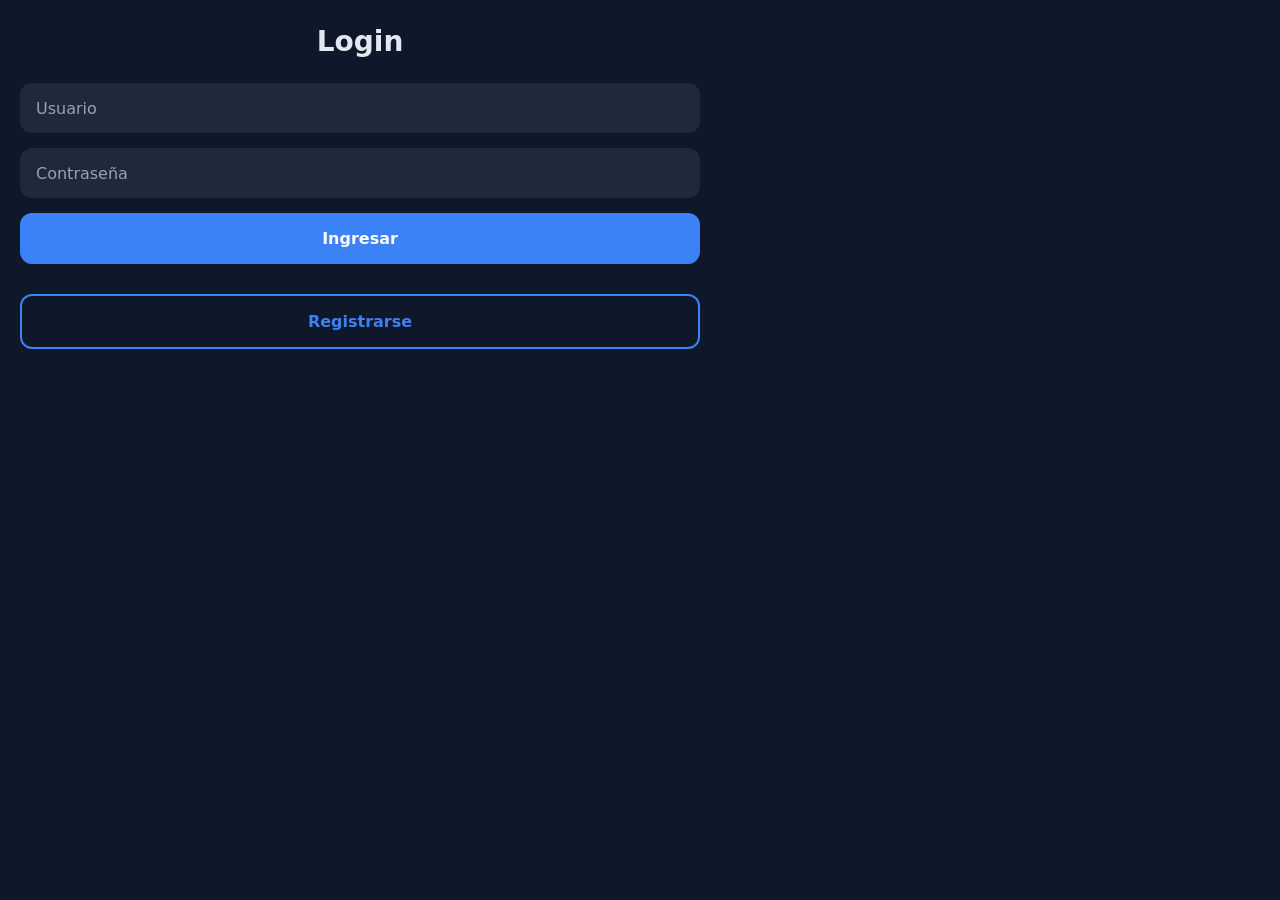
<file: index.html>
<!DOCTYPE html>
<html lang="es">
<head>
  <meta charset="UTF-8">
  <title>Login App</title>
  <link rel="stylesheet" href="/css/styles.css">
</head>
<body>

  <div id="app"></div>

  <!-- 🔥 CAMBIA la ruta 
  <script src="https://cdn.jsdelivr.net/npm/eruda"></script>
<script>
  eruda.init();
</script>
-->

  <script type="module" src="./js/app.js"></script>

</body>
</html>
</file>
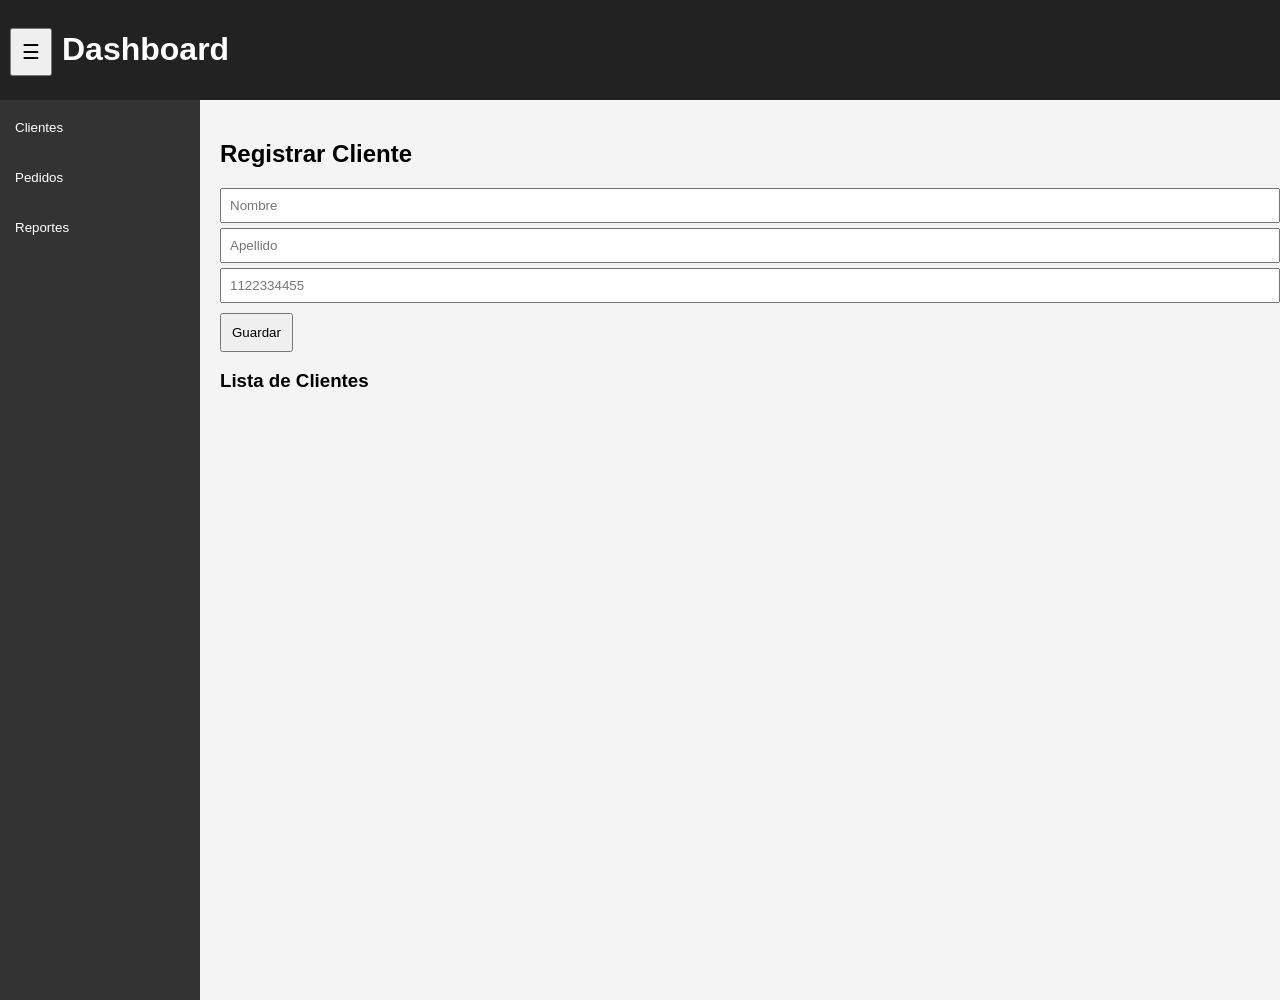
<file: dashboards/dashboardAdmin.html>
<!DOCTYPE html>
<html lang="es">
<head>
  <meta charset="UTF-8">
  <title>Admin Dashboard</title>
  <link rel="stylesheet" href="./css/stylesAdmin.css">
</head>
<body>

<header>
    <button id="menuBtn">☰</button>
  <h1>Dashboard</h1>
</header>

<div class="container">

  <aside id="sidebar">
    <button onclick="showSection('clientes')">Clientes</button>
    <button onclick="showSection('pedidos')">Pedidos</button>
    <button onclick="showSection('reportes')">Reportes</button>
  </aside>

  <main>

    <!-- CLIENTES -->
    <section id="clientes">
      <h2>Registrar Cliente</h2>

      <input type="text" id="nombre" placeholder="Nombre">
      <input type="text" id="apellido" placeholder="Apellido">
      <input type="text" id="telefono" placeholder="1122334455">

      <button onclick="guardarCliente()">Guardar</button>

      <h3>Lista de Clientes</h3>
      <div id="listaClientes"></div>
    </section>

    <!-- PEDIDOS -->
    <section id="pedidos" style="display:none;">
      <h2>Nuevo Pedido</h2>

      <input type="text" id="filtroCliente" placeholder="Buscar cliente">
      <div id="clientesFiltrados"></div>

      <input type="number" id="bolsas" placeholder="Cantidad de bolsas">
      <input type="number" id="precioPedido" placeholder="Precio del pedido">

      <button onclick="crearPedido()">Crear Pedido</button>

      <h3>Lista de Pedidos</h3>
      <div id="listaPedidos"></div>
    </section>

    <!-- REPORTES -->
    <section id="reportes" style="display:none;">
      <h2>Historial de Procesos</h2>
      <div id="listaReportes"></div>
    </section>

  </main>

</div>

<script src="./js/admin.js"></script>
</body>
</html>
</file>
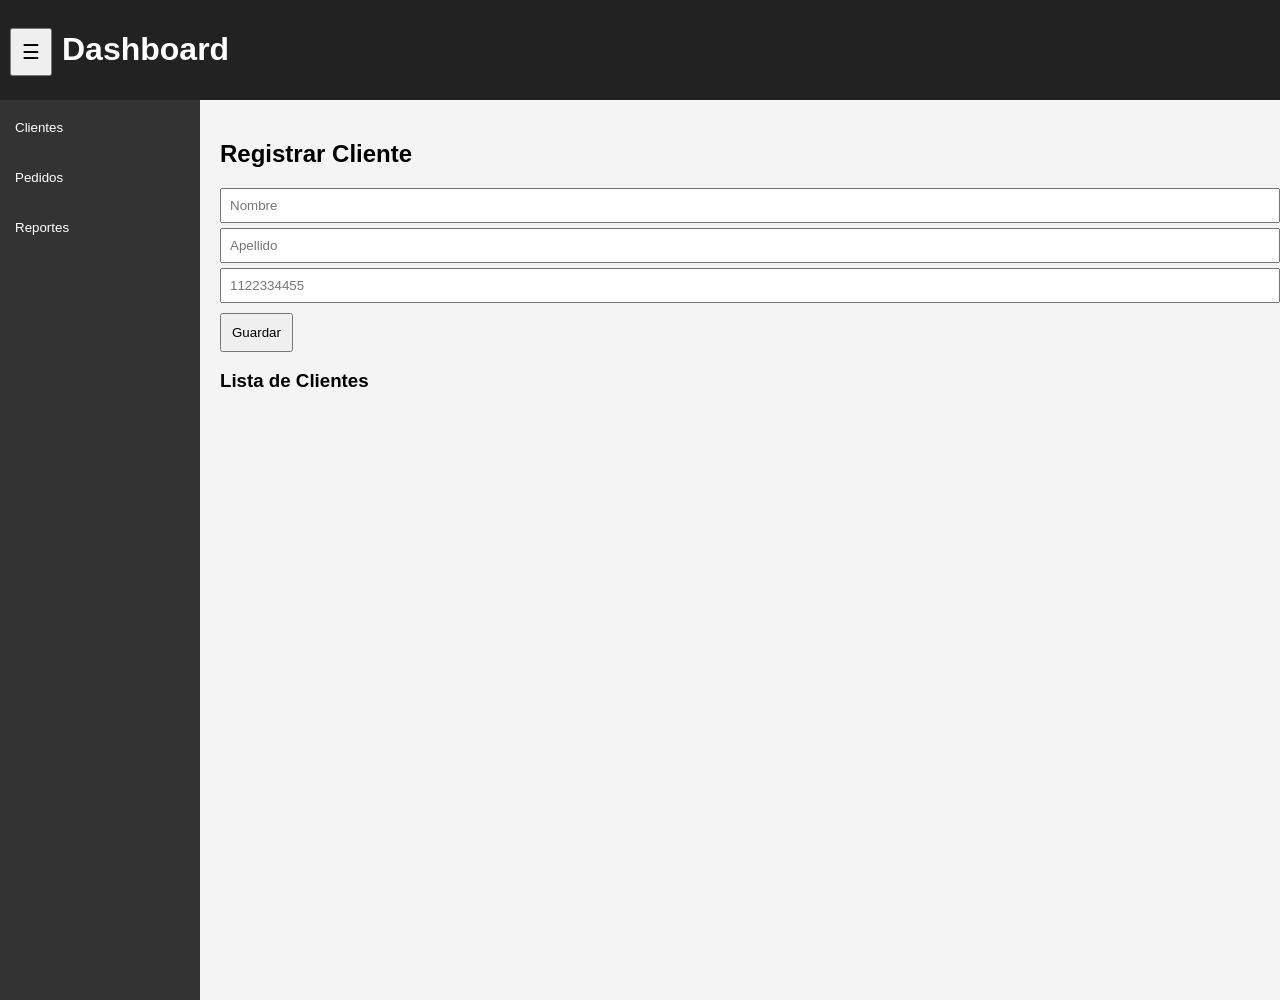
<file: dashboards/dashboardEmpleado.html>
<!DOCTYPE html>
<html lang="es">
<head>
  <meta charset="UTF-8">
  <title>Empleado Dashboard</title>
  <link rel="stylesheet" href="./css/stylesAdmin.css">
</head>
<body>

<header>
    <button id="menuBtn">☰</button>
  <h1>Dashboard</h1>
</header>

<div class="container">

  <aside id="sidebar">
    <button onclick="showSection('clientes')">Clientes</button>
    <button onclick="showSection('pedidos')">Pedidos</button>
    <button onclick="showSection('reportes')">Reportes</button>
  </aside>

  <main>

    <!-- CLIENTES -->
    <section id="clientes">
      <h2>Registrar Cliente</h2>

      <input type="text" id="nombre" placeholder="Nombre">
      <input type="text" id="apellido" placeholder="Apellido">
      <input type="text" id="telefono" placeholder="1122334455">

      <button onclick="guardarCliente()">Guardar</button>

      <h3>Lista de Clientes</h3>
      <div id="listaClientes"></div>
    </section>

    <!-- PEDIDOS -->
    <section id="pedidos" style="display:none;">
      <h2>Nuevo Pedido</h2>

      <input type="text" id="filtroCliente" placeholder="Buscar cliente">
      <div id="clientesFiltrados"></div>

      <input type="number" id="bolsas" placeholder="Cantidad de bolsas">
      <input type="number" id="precioPedido" placeholder="Precio del pedido">

      <button onclick="crearPedido()">Crear Pedido</button>

      <h3>Lista de Pedidos</h3>
      <div id="listaPedidos"></div>
    </section>

    <!-- REPORTES -->
    <section id="reportes" style="display:none;">
      <h2>Historial de Procesos</h2>
      <div id="listaReportes"></div>
    </section>

  </main>

</div>

<script src="./js/empleado.js"></script>
</body>
</html>
</file>
<file: css/styles.css>
/* =========================
   RESET BASE
========================= */
* {
  margin: 0;
  padding: 0;
  box-sizing: border-box;
  font-family: system-ui, -apple-system, sans-serif;
}

body {
  background: #0f172a;
  color: #e2e8f0;
  height: 100vh;
}

/* =========================
   CONTENEDOR PRINCIPAL
========================= */
.container {
  width: 100%;
  max-width: 720px;
  margin: 0px;
  padding: 25px 20px;
  display: flex;
  flex-direction: column;
  justify-content: center;
  min-height: 10vh;
}

/* =========================
   TITULOS
========================= */
h2 {
  font-size: 28px;
  margin-bottom: 25px;
  text-align: center;
  font-weight: 600;
}

/* =========================
   FORMULARIOS
========================= */
form {
  display: flex;
  flex-direction: column;
  gap: 15px;
  height: 750px;
  width: 100%;
}

/* =========================
   INPUTS (GRANDES)
========================= */
input {
  height: 50px;
  width: 100%;
  padding: 16px;
  font-size: 16px;
  border-radius: 12px;
  border: none;
  outline: none;
  background: #1e293b;
  color: white;
}

input::placeholder {
  color: #94a3b8;
}

/* =========================
   BOTONES (TIPO APP)
========================= */
button {
  padding: 16px;
  font-size: 16px;
  border-radius: 12px;
  border: none;
  cursor: pointer;
  font-weight: 600;
}

/* botón principal */
form button {
  background: #3b82f6;
  color: white;
}

/* botón secundario */
#goRegister,
#goLogin {
  margin-top: 15px;
  background: transparent;
  color: #3b82f6;
  border: 2px solid #3b82f6;
}

/* =========================
   ERROR
========================= */
.error {
  margin-top: 10px;
  color: #ef4444;
  text-align: center;
  font-size: 14px;
}

/* =========================
   EFECTOS (simple junior)
========================= */
button:active {
  transform: scale(0.97);
}
</file>
<file: dashboards/css/stylesAdmin.css>
body {
  margin: 0;
  font-family: Arial;
  background: #f4f4f4;
}

header {
  display: flex;
  align-items: center;
  background: #222;
  color: white;
  padding: 10px;
}

#menuBtn {
  font-size: 20px;
  margin-right: 10px;
}

.btnMenu {
  width: 40px;
  height: 30px;
  display: flex;
  flex-direction: column;
  justify-content: space-between;
  background: transparent;
  border: none;
  cursor: pointer;
}

.btnMenu span {
  display: block;
  height: 4px;
  width: 100%;
  background: #fff;
  border-radius: 2px;
  transition: 0.3s;
}

/* Animación a X */
.btnMenu.active span:nth-child(1) {
  transform: translateY(13px) rotate(45deg);
}

.btnMenu.active span:nth-child(2) {
  opacity: 0;
}

.btnMenu.active span:nth-child(3) {
  transform: translateY(-13px) rotate(-45deg);
}

.container {
  display: flex;
}

aside {
  width: 200px;
  background: #333;
  color: white;
  min-height: 100vh;
  display: flex;
  flex-direction: column;
}

aside button {
  background: none;
  border: none;
  color: white;
  padding: 15px;
  cursor: pointer;
  text-align: left;
}

aside button:hover {
  background: #444;
}

main {
  flex: 1;
  padding: 20px;
}

input {
  display: block;
  margin: 5px 0;
  padding: 8px;
  width: 100%;
}

button {
  padding: 10px;
  margin-top: 5px;
  cursor: pointer;
}

.card {
  background: white;
  padding: 10px;
  margin: 10px 0;
  border-radius: 5px;
}

/* Responsive */
@media (max-width: 768px) {
  aside {
    position: absolute;
    left: -200px;
    transition: 0.3s;
  }

  aside.active {
    left: 0;
  }
}
</file>
